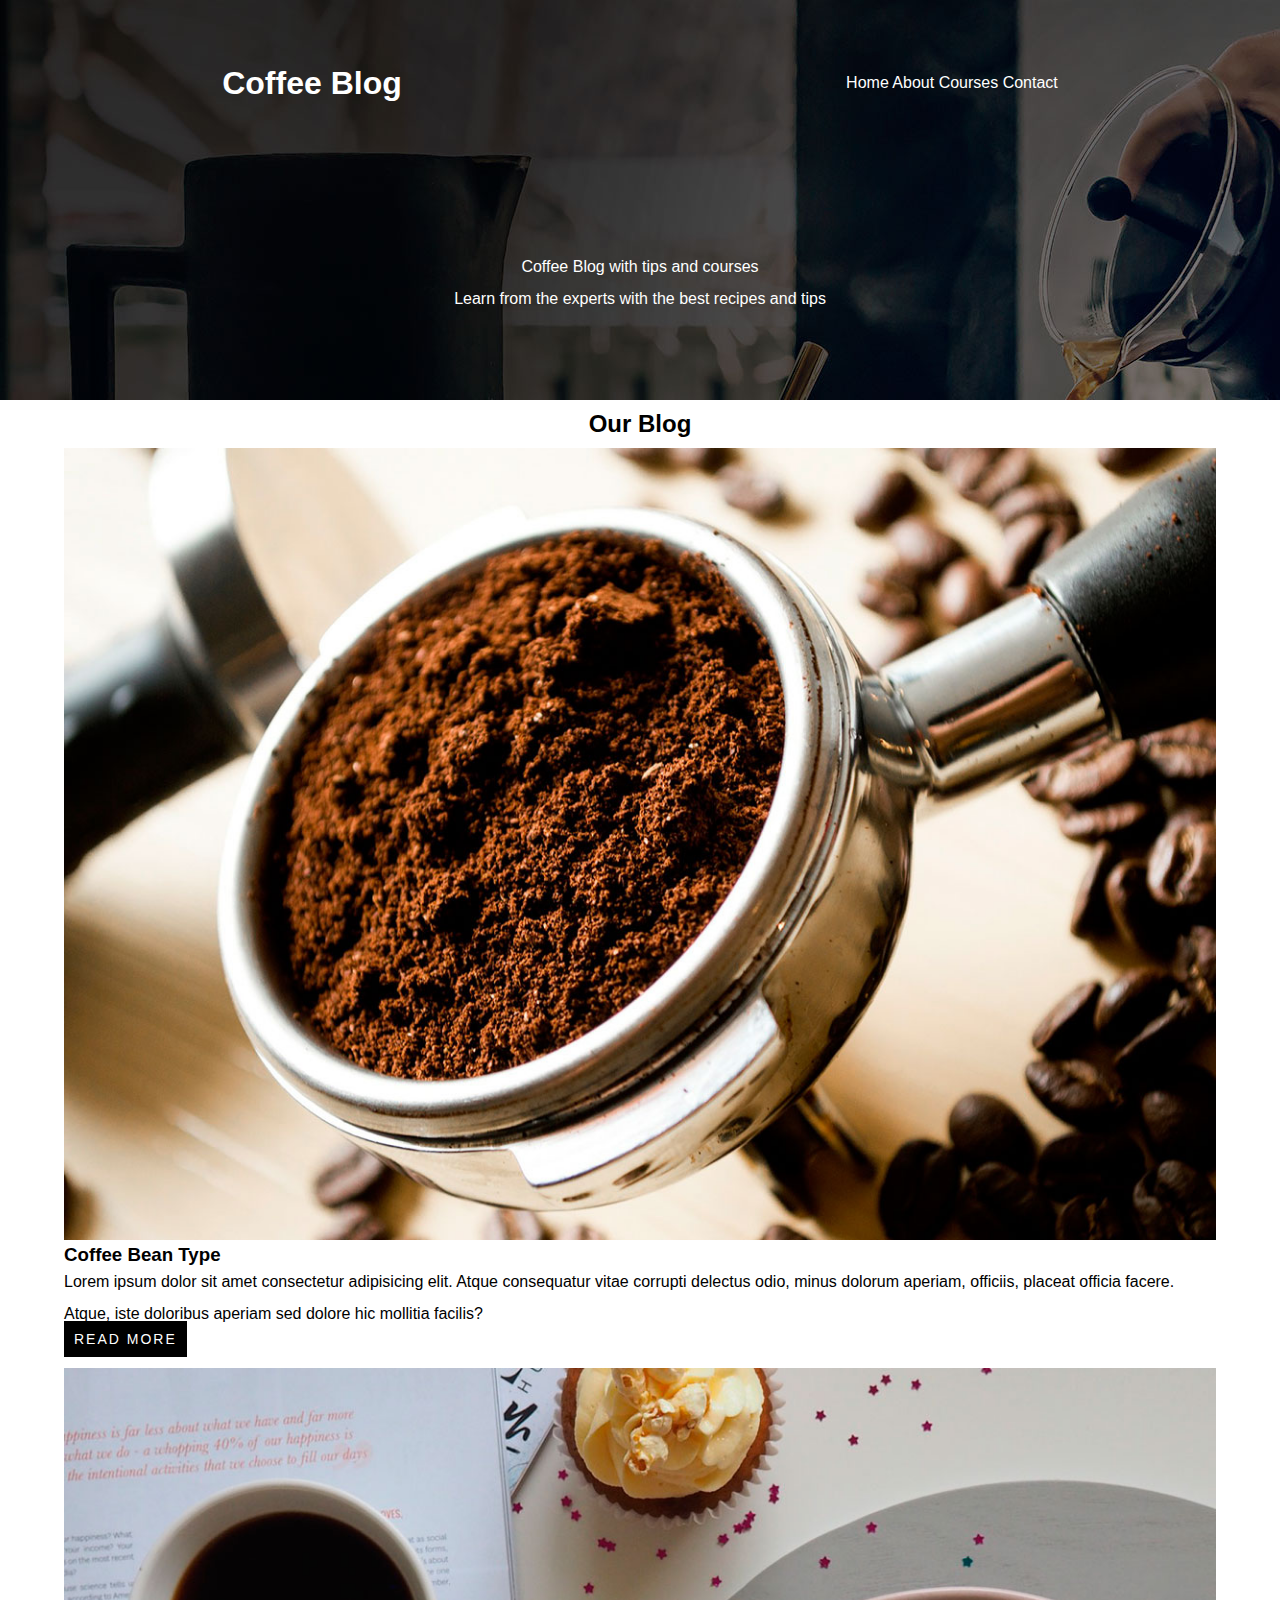
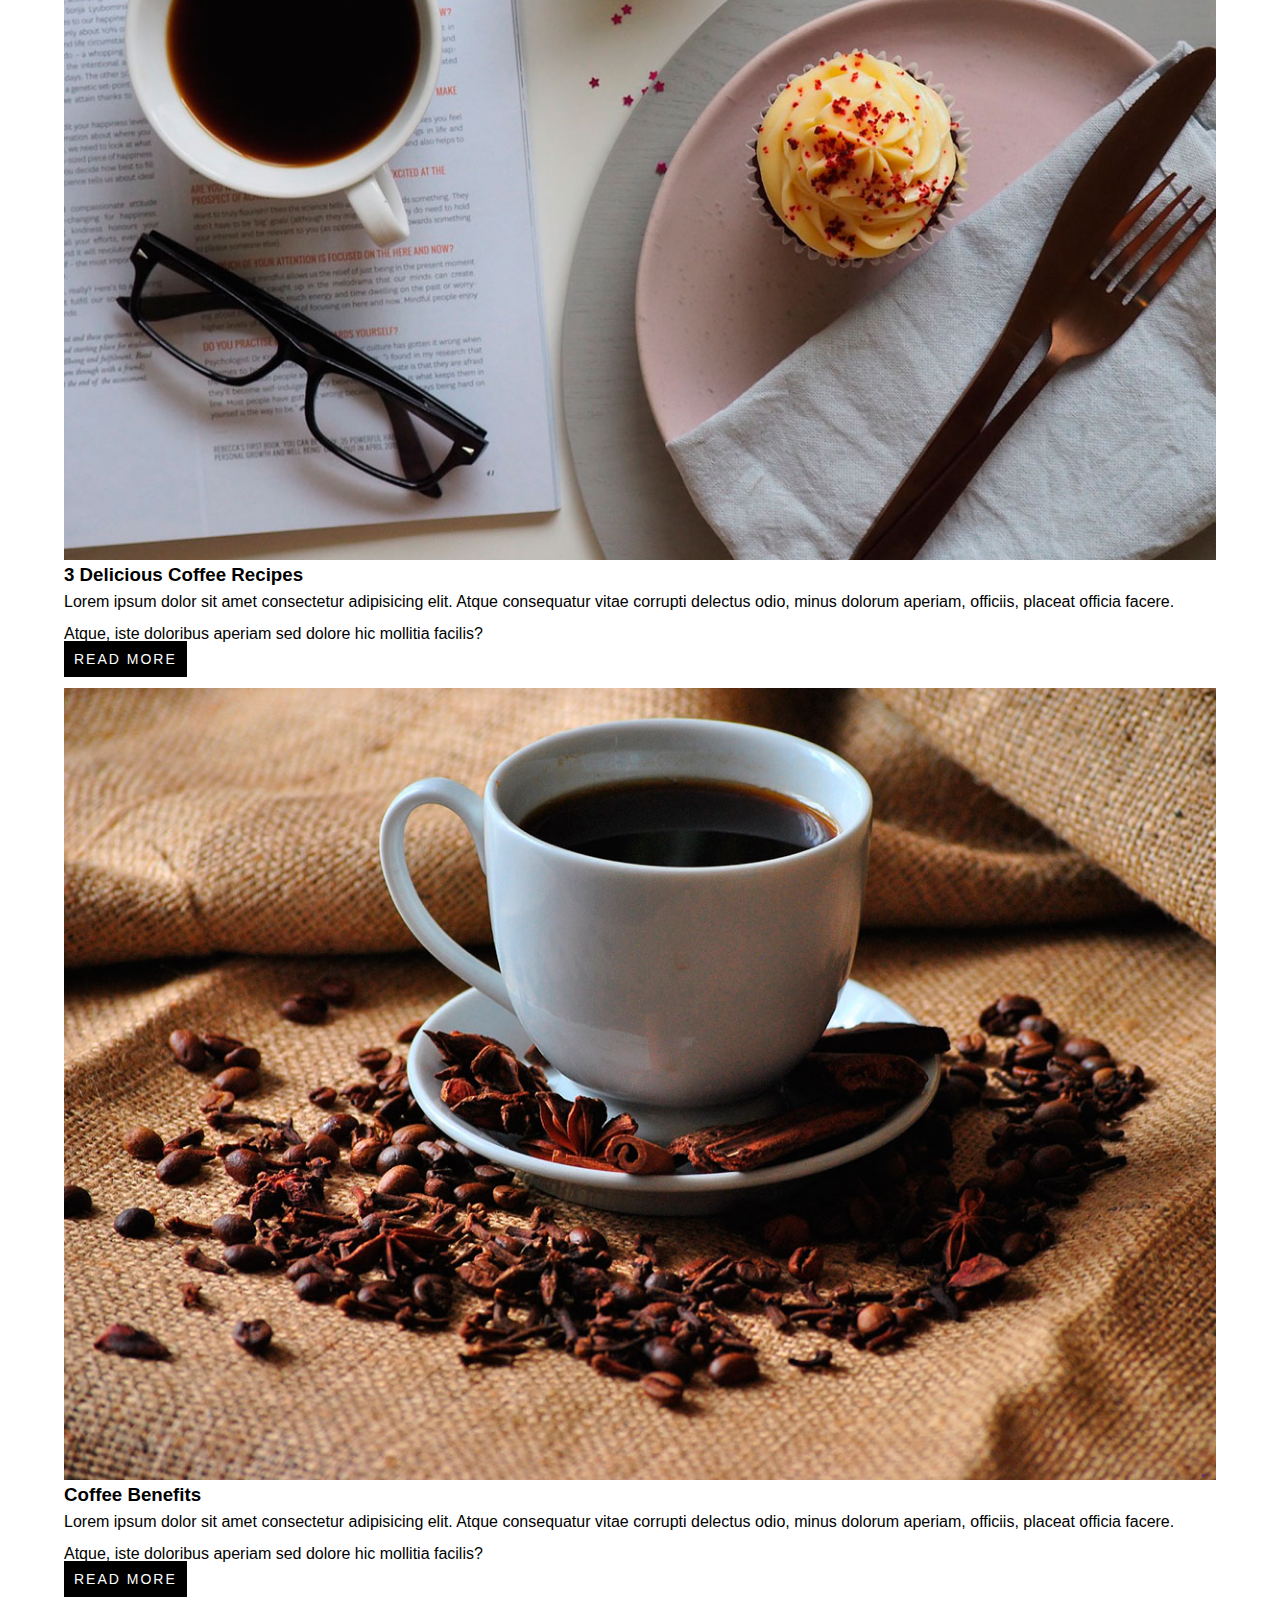
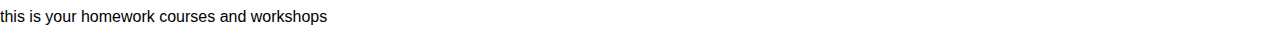
<file: index.html>
<!DOCTYPE html>
<html lang="en">

<head>
    <meta charset="UTF-8">
    <meta name="viewport" content="width=device-width, initial-scale=1.0">
    <link rel="stylesheet" href="mystyle.css">
    <title>Coffee Blog</title>
</head>

<body>
    <header class="flex-container-v">
        <div class="flex-container-h">
            <h1>Coffee Blog</h1>
            <nav>
                <a href="index.html">Home</a>
                <a href="about.html">About</a>
                <a href="courses.html">Courses</a>
                <a href="contact.html">Contact</a>
            </nav>
        </div>
        <div>
            <p>Coffee Blog with tips and courses</p>
            <p>Learn from the experts with the best recipes and tips</p>
        </div>
    </header>
    <div class="flex-container">
        <main class="container">
            <h2>Our Blog</h2>
            <div><!--the first blog div-->
                <img src="img/blog1.jpg" alt="coffee">
                <h3>Coffee Bean Type</h3>
                <p>Lorem ipsum dolor sit amet consectetur adipisicing elit. Atque consequatur vitae corrupti delectus
                    odio, minus dolorum aperiam, officiis, placeat officia facere. Atque, iste doloribus aperiam sed
                    dolore hic mollitia facilis?</p>
                <a class="btn-read" href="#">Read More</a>
            </div>
            <div><!--the second blog div-->
                <img src="img/blog2.jpg" alt="cup of coffee">
                <h3>3 Delicious Coffee Recipes</h3>
                <p>Lorem ipsum dolor sit amet consectetur adipisicing elit. Atque consequatur vitae corrupti delectus
                    odio, minus dolorum aperiam, officiis, placeat officia facere. Atque, iste doloribus aperiam sed
                    dolore hic mollitia facilis?</p>
                <a class="btn-read" href="#">Read More</a>
            </div>
            <div><!--the third blog div-->
                <img src="img/blog3.jpg" alt="coffee beans">
                <h3>Coffee Benefits</h3>
                <p>Lorem ipsum dolor sit amet consectetur adipisicing elit. Atque consequatur vitae corrupti delectus
                    odio, minus dolorum aperiam, officiis, placeat officia facere. Atque, iste doloribus aperiam sed
                    dolore hic mollitia facilis?</p>
                <a class="btn-read" href="#">Read More</a>
            </div>
        </main>

        <section>
            this is your homework courses and workshops
        </section>
    </div>
</body>

</html>
</file>
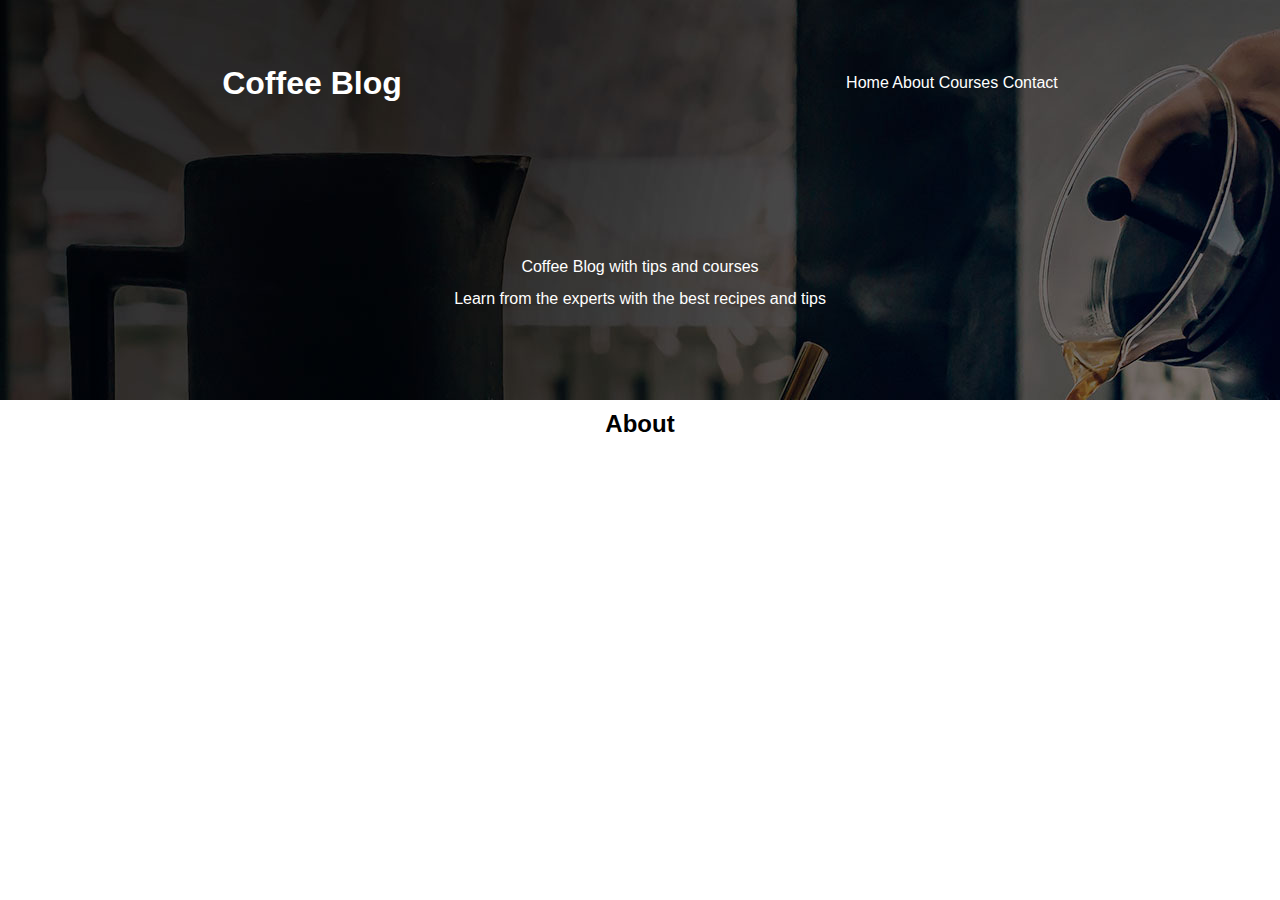
<file: about.html>
<!DOCTYPE html>
<html lang="en">
    <head>
        <meta charset="UTF-8">
        <meta name="viewport" content="width=device-width, initial-scale=1.0">
        <link rel="stylesheet" href="mystyle.css">
        <title>Document</title>
    </head>
    <body>
        <header class="flex-container-v">
            <div class="flex-container-h">
                <h1>Coffee Blog</h1>
                <nav>
                    <a href="index.html">Home</a>
                    <a href="about.html">About</a>
                    <a href="courses.html">Courses</a>
                    <a href="contact.html">Contact</a>
                </nav>
            </div>
            <div>
                <p>Coffee Blog with tips and courses</p>
                <p>Learn from the experts with the best recipes and tips</p>
            </div>
        </header>
        <main>
            <h2>About</h2>
            
        </main>
    </body>
</html>
</file>
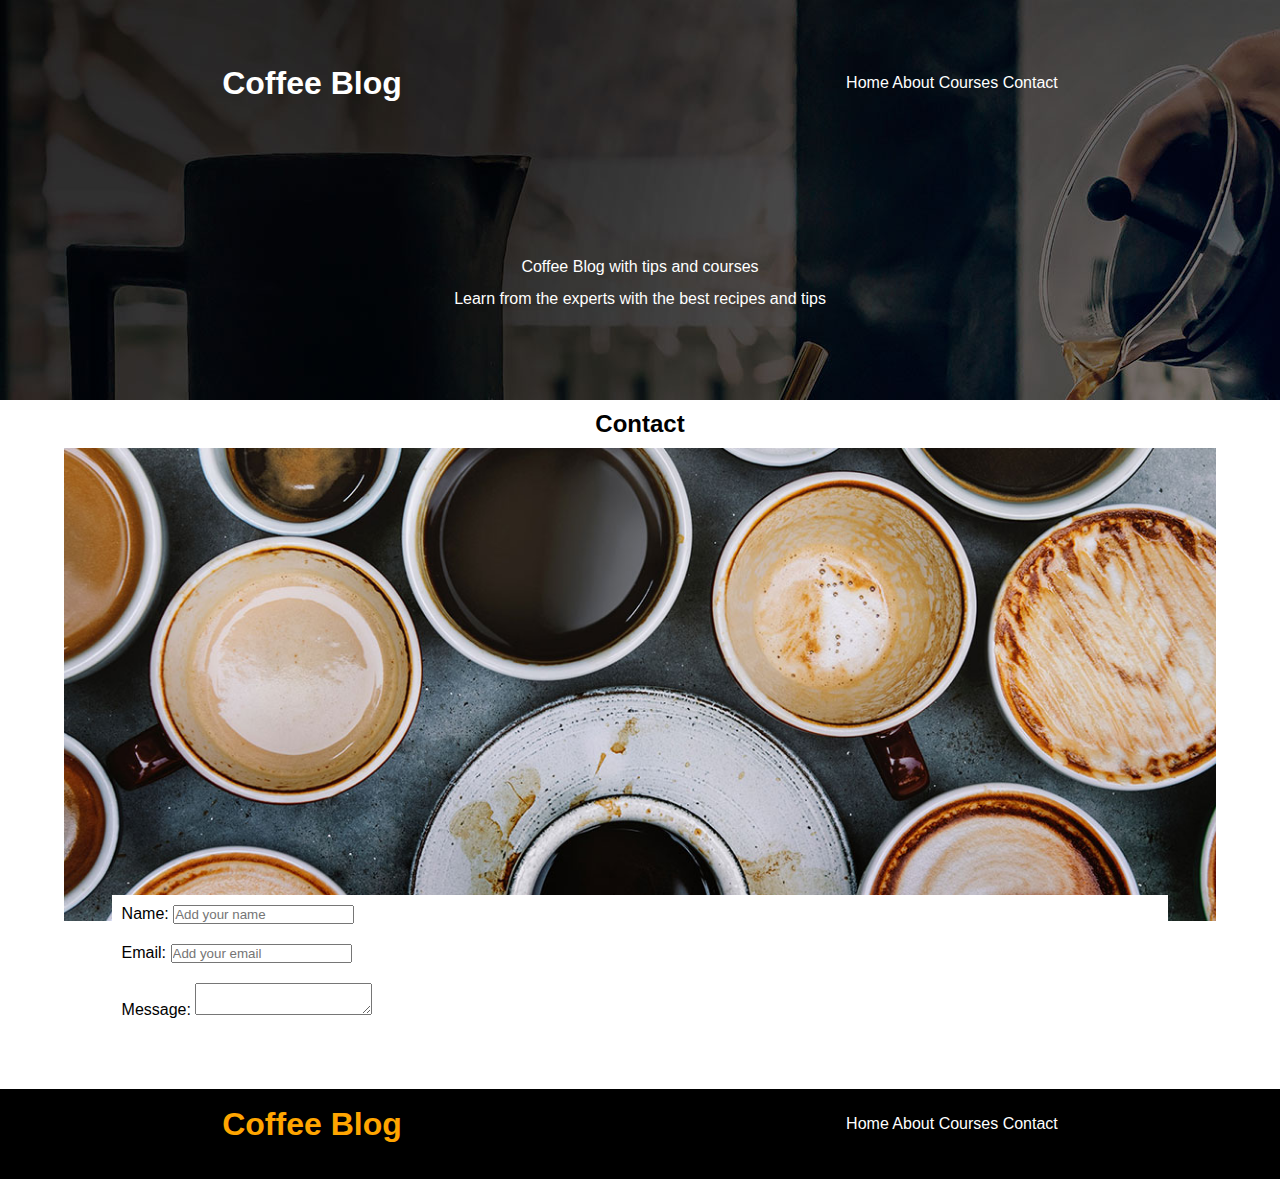
<file: contact.html>
<!DOCTYPE html>
<html lang="en">
<head>
    <meta charset="UTF-8">
    <meta name="viewport" content="width=device-width, initial-scale=1.0">
    <link rel="stylesheet" href="mystyle.css">
    <title>Document</title>
</head>
<body>
    <header class="flex-container-v">
        <div class="flex-container-h">
            <h1>Coffee Blog</h1>
            <nav>
                <a href="index.html">Home</a>
                <a href="about.html">About</a>
                <a href="courses.html">Courses</a>
                <a href="contact.html">Contact</a>
            </nav>
        </div>
        <div>
            <p>Coffee Blog with tips and courses</p>
            <p>Learn from the experts with the best recipes and tips</p>
        </div>
    </header>
    <main>
        <h2>Contact</h2>
        <div class="container contact-container">
            <div class="img-container">
                <img src="img/contact.jpg" alt="cups of coffee">
            </div>
            <div class="form-container container">
                <div>
                    <label>Name:</label>
                    <input type="text" placeholder="Add your name">
                </div>
                <div>
                    <label>Email:</label>
                    <input type="text" placeholder="Add your email">
                </div>
                <div>
                    <label>Message:</label>
                    <textarea></textarea>
                </div>
            </div>
        </div>
    </main>

    <footer class="flex-container-v">
        <div class="flex-container-h">
            <h1>Coffee Blog</h1>
            <nav>
                <a href="index.html">Home</a>
                <a href="about.html">About</a>
                <a href="courses.html">Courses</a>
                <a href="contact.html">Contact</a>
            </nav>
        </div>
    </footer>
</body>
</html>
</file>
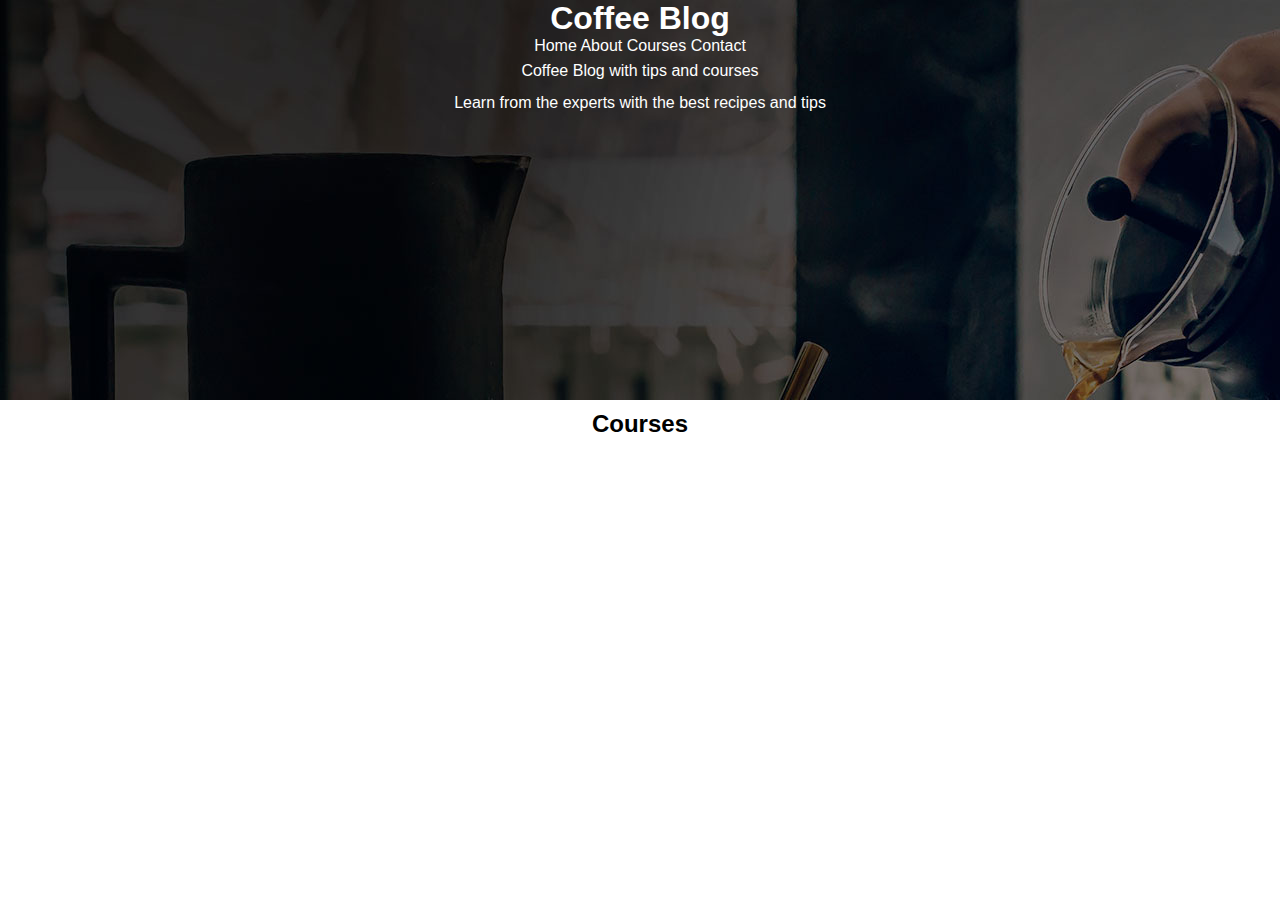
<file: courses.html>
<!DOCTYPE html>
<html lang="en">
<head>
    <meta charset="UTF-8">
    <meta name="viewport" content="width=device-width, initial-scale=1.0">
    <link rel="stylesheet" href="mystyle.css">
    <title>Document</title>
</head>
<body>
    <header>
        <h1>Coffee Blog</h1>
        <nav>
            <a href="index.html">Home</a>
            <a href="about.html">About</a>
            <a href="courses.html">Courses</a>
            <a href="contact.html">Contact</a>
        </nav>
        <p>Coffee Blog with tips and courses</p>
        <p>Learn from the experts with the best recipes and tips</p>
    </header>
    <main>
        <h2>Courses</h2>
    </main>
</body>
</html>
</file>
<file: mystyle.css>
/* global */
*{
    margin:0;
    padding:0;
}
body{
    font-family: arial;
}
p{
    line-height: 2;
}
img{
    max-width: 100%;
}
h2{
    text-align: center;
    margin-top:10px;
    margin-bottom: 10px;
}
a{
    text-decoration: none;
}
div{
    margin-bottom: 20px;
}
/*utilities*/
.container{ /*this is a class*/
    width:90%;
    margin-right: auto;
    margin-left: auto;
}
.btn-read{
    color:white;
    background-color: black;
    text-transform: uppercase;
    font-size: 14px;
    letter-spacing: 2px;
    padding:10px;
}
.flex-container-h{
    display: flex;
    flex-direction: row;
    justify-content: space-around;
    align-items: center;
}
.flex-container-v{
    display: flex;
    flex-direction: column;
    justify-content: space-around;
}
/*header*/
header{
    background-image: url(img/banner.jpg);
    height: 400px;
    color:white;
    text-align: center;
}
nav a{
    color:white;
}

/*footer*/
footer{
    background-color: black;
    height: 90px;
}
footer h1{
    color:orange; 
}
/*contact*/
.contact-container{
    display: flex;
    flex-direction: column;
}
.form-container{
    background-color: white;
    display: block;
    margin-top: -50px;
    padding:10px;
}
</file>
